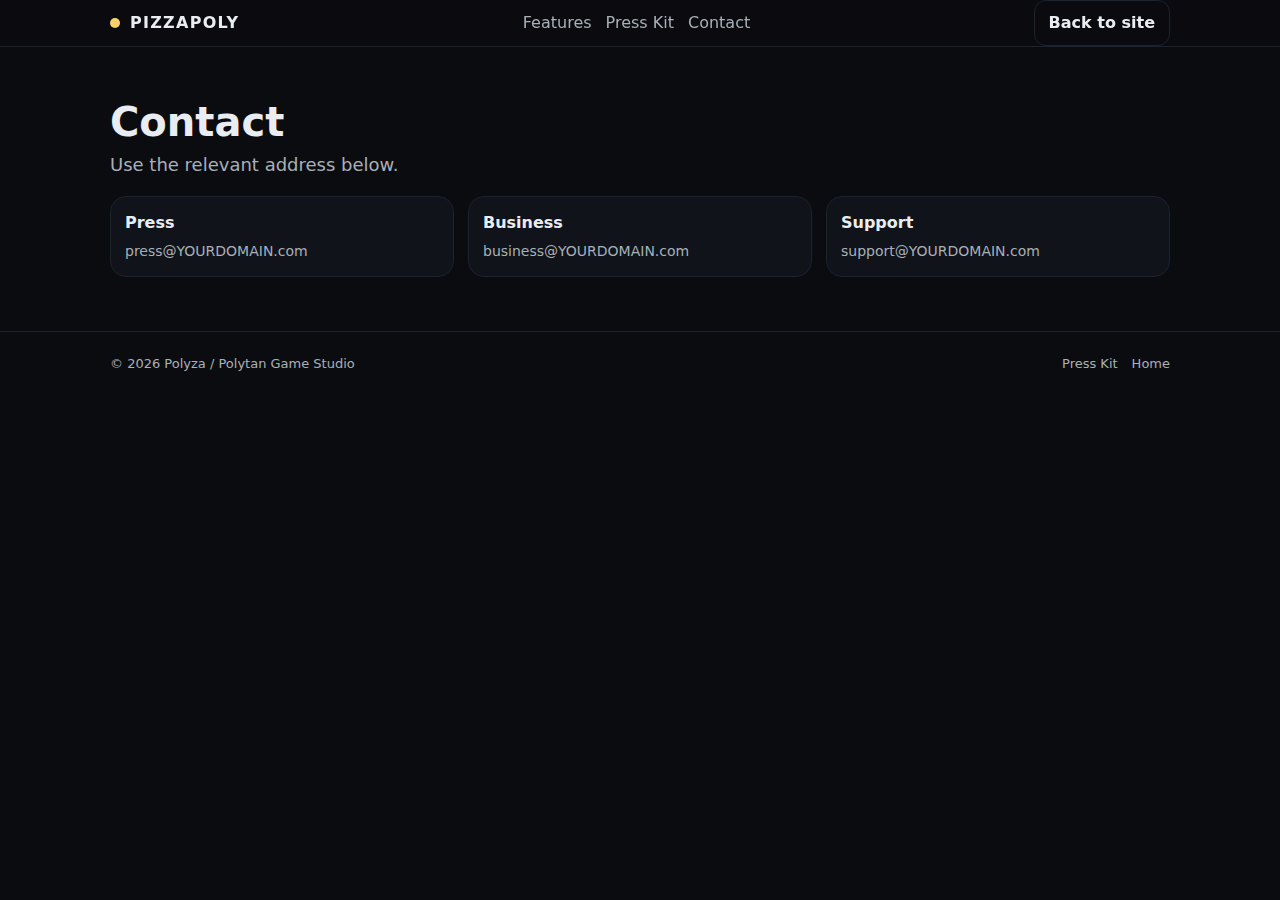
<file: contact.html>
<!doctype html>
<html lang="en">
<head>
<meta charset="utf-8" />
<meta name="viewport" content="width=device-width, initial-scale=1" />
<title>Pizzapoly — Contact</title>
<meta name="description" content="Contact Pizzapoly: press, business, support." />
<link rel="icon" href="/assets/img/favicon.png" />
<link rel="stylesheet" href="/styles.css" />
</head>
<body>
<header class="topbar">
<div class="wrap row">
<a class="brand" href="/index.html"><span class="dot"></span><span>PIZZAPOLY</span></a>
<nav class="nav" aria-label="Primary">
<a href="/index.html#features">Features</a>
<a href="/presskit.html">Press Kit</a>
<a href="/contact.html">Contact</a>
</nav>
<div class="cta">
<a class="btn" href="/index.html">Back to site</a>
</div>
</div>
</header>


<main>
<section class="section">
<div class="wrap">
<h1 style="font-size:40px;margin:0 0 8px">Contact</h1>
<p class="lead" style="margin:0 0 18px">Use the relevant address below.</p>


<div class="cards">
<div class="card">
<h3>Press</h3>
<p><a href="mailto:press@YOURDOMAIN.com">press@YOURDOMAIN.com</a></p>
</div>
<div class="card">
<h3>Business</h3>
<p><a href="mailto:business@YOURDOMAIN.com">business@YOURDOMAIN.com</a></p>
</div>
<div class="card">
<h3>Support</h3>
<p><a href="mailto:support@YOURDOMAIN.com">support@YOURDOMAIN.com</a></p>
</div>
</div>


</div>
</section>
</main>


<footer class="footer">
<div class="wrap row foot">
<div>© <span id="year"></span> Polyza / Polytan Game Studio</div>
<div class="foot-links">
<a href="/presskit.html">Press Kit</a>
<a href="/index.html">Home</a>
</div>
</div>
</footer>


<script src="/app.js"></script>
</body>
</html>
</file>
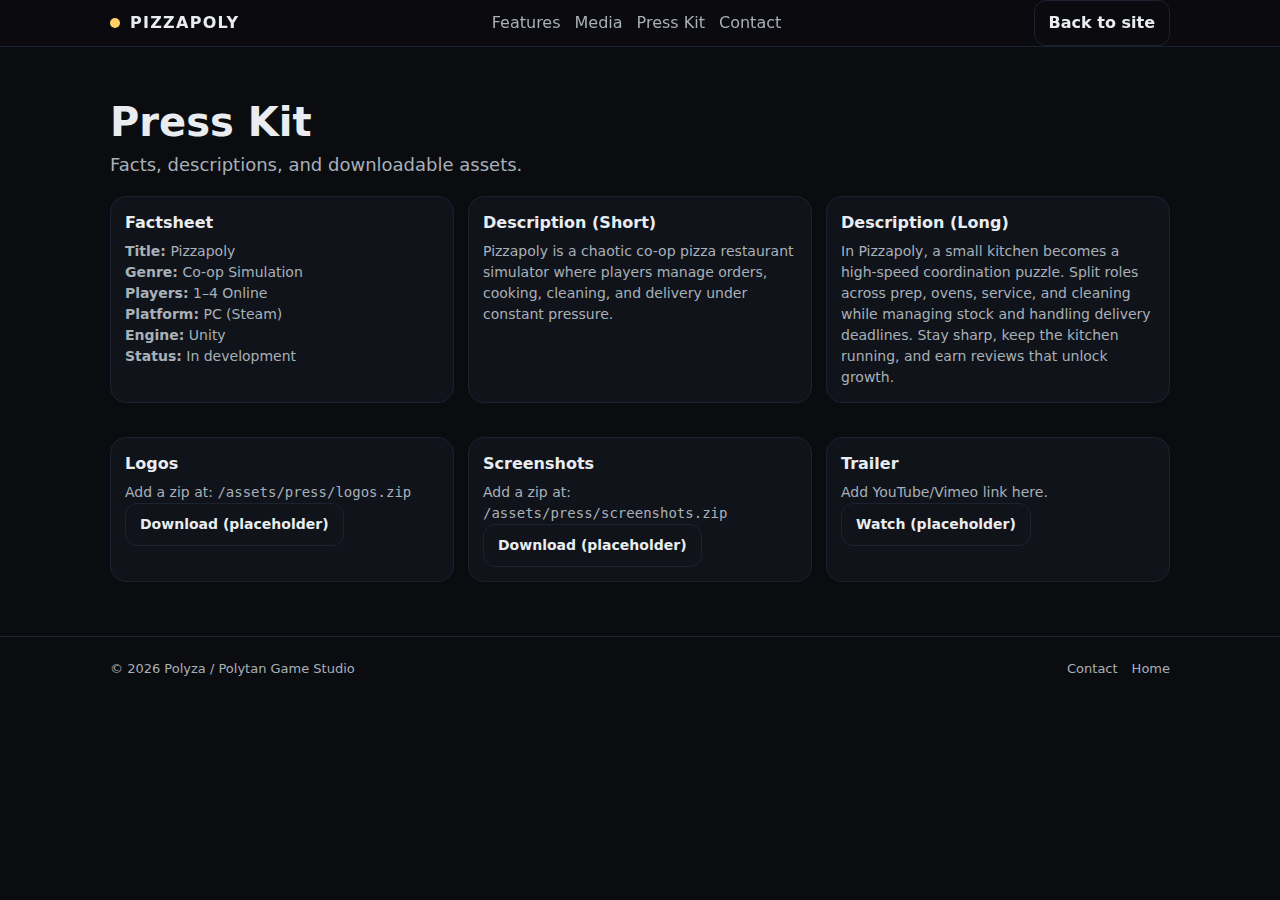
<file: presskit.html>
<!doctype html>
<html lang="en">
<head>
<meta charset="utf-8" />
<meta name="viewport" content="width=device-width, initial-scale=1" />
<title>Pizzapoly — Press Kit</title>
<meta name="description" content="Pizzapoly press kit: factsheet, descriptions, logos, screenshots, contact." />
<link rel="icon" href="/assets/img/favicon.png" />
<link rel="stylesheet" href="/styles.css" />
</head>
<body>
<header class="topbar">
<div class="wrap row">
<a class="brand" href="/index.html"><span class="dot"></span><span>PIZZAPOLY</span></a>
<nav class="nav" aria-label="Primary">
<a href="/index.html#features">Features</a>
<a href="/index.html#media">Media</a>
<a href="/presskit.html">Press Kit</a>
<a href="/contact.html">Contact</a>
</nav>
<div class="cta">
<a class="btn" href="/index.html">Back to site</a>
</div>
</div>
</header>


<main>
<section class="section">
<div class="wrap">
<h1 style="font-size:40px;margin:0 0 8px">Press Kit</h1>
<p class="lead" style="margin:0 0 18px">Facts, descriptions, and downloadable assets.</p>


<div class="cards">
<div class="card">
<h3>Factsheet</h3>
<p><b>Title:</b> Pizzapoly</p>
<p><b>Genre:</b> Co-op Simulation</p>
<p><b>Players:</b> 1–4 Online</p>
<p><b>Platform:</b> PC (Steam)</p>
<p><b>Engine:</b> Unity</p>
<p><b>Status:</b> In development</p>
</div>


<div class="card">
<h3>Description (Short)</h3>
<p>Pizzapoly is a chaotic co-op pizza restaurant simulator where players manage orders, cooking, cleaning, and delivery under constant pressure.</p>
</div>


<div class="card">
<h3>Description (Long)</h3>
<p>In Pizzapoly, a small kitchen becomes a high-speed coordination puzzle. Split roles across prep, ovens, service, and cleaning while managing stock and handling delivery deadlines. Stay sharp, keep the kitchen running, and earn reviews that unlock growth.</p>
</div>
</div>


<div style="height:16px"></div>


<div class="cards">
<div class="card">
<h3>Logos</h3>
<p>Add a zip at: <code>/assets/press/logos.zip</code></p>
<p><a class="btn" href="#">Download (placeholder)</a></p>
</div>
<div class="card">
<h3>Screenshots</h3>
<p>Add a zip at: <code>/assets/press/screenshots.zip</code></p>
<p><a class="btn" href="#">Download (placeholder)</a></p>
</div>
<div class="card">
<h3>Trailer</h3>
<p>Add YouTube/Vimeo link here.</p>
<p><a class="btn" href="#">Watch (placeholder)</a></p>
</div>
</div>


</div>
</section>
</main>


<footer class="footer">
<div class="wrap row foot">
<div>© <span id="year"></span> Polyza / Polytan Game Studio</div>
<div class="foot-links">
<a href="/contact.html">Contact</a>
<a href="/index.html">Home</a>
</div>
</div>
</footer>


<script src="/app.js"></script>
</body>
</html>
</file>
<file: styles.css>
:root{
  --bg:#0b0c10;
  --fg:#e9edf1;
  --muted:#a8b0b8;
  --card:#10131a;
  --line:#1b2230;
  --accent:#ffd166;
}

*{box-sizing:border-box}
html,body{margin:0;padding:0;background:var(--bg);color:var(--fg);font:16px/1.5 system-ui, -apple-system, Segoe UI, Roboto, Arial}
a{color:inherit;text-decoration:none}
.wrap{max-width:1100px;margin:0 auto;padding:0 20px}
.row{display:flex;align-items:center;justify-content:space-between;gap:16px}

.topbar{
  position:sticky;top:0;z-index:10;
  backdrop-filter: blur(10px);
  background: rgba(11,12,16,.7);
  border-bottom:1px solid var(--line);
}
.brand{display:flex;align-items:center;gap:10px;font-weight:800;letter-spacing:.08em}
.brand .dot{width:10px;height:10px;border-radius:50%;background:var(--accent);display:inline-block}
.nav{display:flex;gap:14px;flex-wrap:wrap}
.nav a{color:var(--muted)}
.nav a:hover{color:var(--fg)}
.cta{display:flex;align-items:center;gap:10px}
.icon{color:var(--muted);font-size:14px}
.icon:hover{color:var(--fg)}

.btn{
  display:inline-flex;align-items:center;justify-content:center;
  padding:10px 14px;border:1px solid var(--line);border-radius:12px;
  color:var(--fg);background:transparent;font-weight:650
}
.btn.primary{background:var(--accent);border-color:transparent;color:#161616}
.btn.ghost:hover{border-color:#2a364d}
.btn:hover{transform: translateY(-1px)}
.btn:active{transform: translateY(0)}

.hero{position:relative;padding:68px 0 28px;border-bottom:1px solid var(--line)}
.hero-grid{display:grid;grid-template-columns: 1.1fr .9fr;gap:28px;align-items:center}
h1{font-size:44px;line-height:1.05;margin:0 0 14px}
.lead{color:var(--muted);font-size:18px;margin:0 0 18px}
.hero-actions{display:flex;gap:12px;flex-wrap:wrap;margin:0 0 14px}
.meta{display:flex;gap:10px;flex-wrap:wrap;color:var(--muted);font-size:13px}
.meta span{border:1px solid var(--line);padding:6px 10px;border-radius:999px;background:rgba(255,255,255,.02)}

.hero-media .frame{border:1px solid var(--line);border-radius:18px;background:linear-gradient(180deg, rgba(255,255,255,.04), rgba(255,255,255,.01))}
.frame-inner{aspect-ratio:16/9;display:flex;align-items:center;justify-content:center;color:var(--muted)}
.hint{margin:10px 0 0;color:var(--muted);font-size:12px}
.scrollcue{
  position:absolute;left:50%;bottom:-18px;transform:translateX(-50%);
  width:44px;height:44px;border-radius:999px;border:1px solid var(--line);
  display:flex;align-items:center;justify-content:center;
  background:var(--bg);
}

.section{padding:54px 0;border-bottom:1px solid var(--line)}
.section.alt{background:rgba(255,255,255,.02)}
.two-col{display:grid;grid-template-columns:1fr 1fr;gap:24px;align-items:center}
h2{font-size:28px;margin:0 0 10px}
p{margin:0;color:var(--muted)}
.shot{border:1px solid var(--line);border-radius:18px;background:rgba(255,255,255,.02)}
.shot-inner{aspect-ratio:16/10;display:flex;align-items:center;justify-content:center;color:var(--muted)}

.cards{display:grid;grid-template-columns:repeat(3,1fr);gap:14px;margin-top:18px}
.card{border:1px solid var(--line);border-radius:16px;background:var(--card);padding:14px}
.card h3{margin:0 0 6px;font-size:16px}
.card p{margin:0;font-size:14px;color:var(--muted)}
.center{margin-top:18px;text-align:center}

.media-grid{display:grid;grid-template-columns:1fr 1fr;gap:14px;margin-top:14px}
.gallery{display:grid;grid-template-columns:repeat(2,1fr);gap:10px}
.thumb{border:1px solid var(--line);border-radius:14px;aspect-ratio:16/10;display:flex;align-items:center;justify-content:center;color:var(--muted);background:rgba(255,255,255,.02)}

.final{text-align:center}
.footer{padding:22px 0}
.foot{color:var(--muted);font-size:13px}
.foot-links{display:flex;gap:14px}
.foot-links a:hover{color:var(--fg)}

@media (max-width: 920px){
  .hero-grid{grid-template-columns:1fr}
  .two-col{grid-template-columns:1fr}
  h1{font-size:36px}
  .cards{grid-template-columns:1fr}
  .media-grid{grid-template-columns:1fr}
}
</file>
